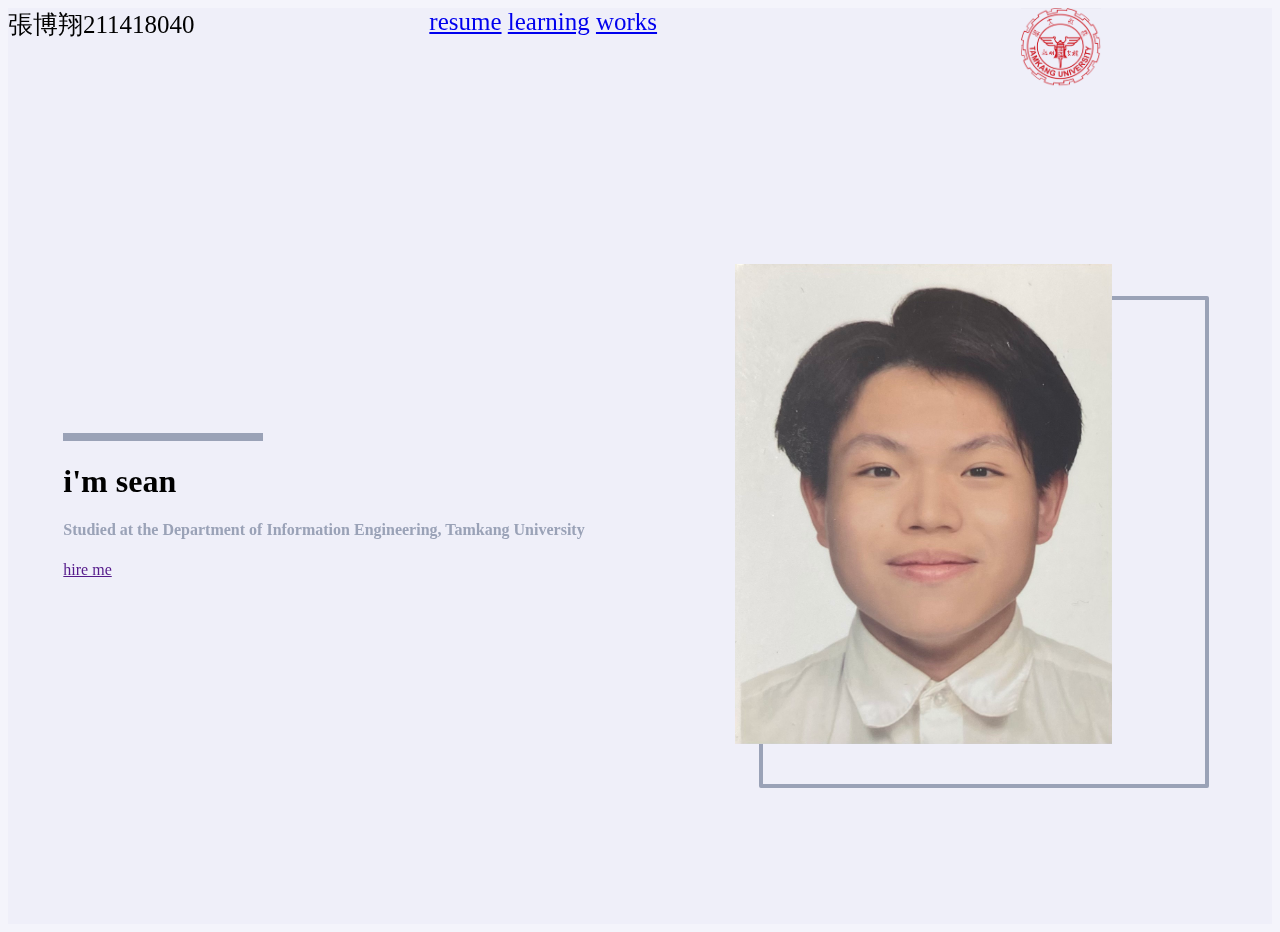
<file: final/index.html>
<!DOCTYPE html>
<html lang="en">
<head>
    <meta charset="UTF-8">
    <meta http-equiv="X-UA-Compatible" content="IE=edge">
    <meta name="viewport" content="width=device-width, initial-scale=1.0">
    <title>index</title>
    <link rel="stylesheet" href="./css/style.css">
</head>
<body>
   <nav class="navbar">
   <div class="navbar-center">
    <div class="navbar-header">
        張博翔211418040
       </div>
       <div class="navbar-links">
        <a href="./resume.html">resume</a>
        <a href="./learning.html"> learning</a>
        <a href="./works.html">works</a>
       </div>
       
        <img src="./img/tku.png" alt="" class="img">
   </div>
 </nav>
 <header class="hero">
    <div class="section-center hero-center">
      <article class="hero-info">
        <div class="underline"></div>
        <h1>i'm sean</h1>
        <h4>
            Studied at the Department of Information Engineering, Tamkang University</h4>
        <a href="" class="btn hero-btn">hire me</a>
      </article>
      <article class="hero-img"><img src="./img/profile.jpeg" alt="about img" class="hero-photo"> </article>
    </div>
    </header>


</body>
</html>
</file>
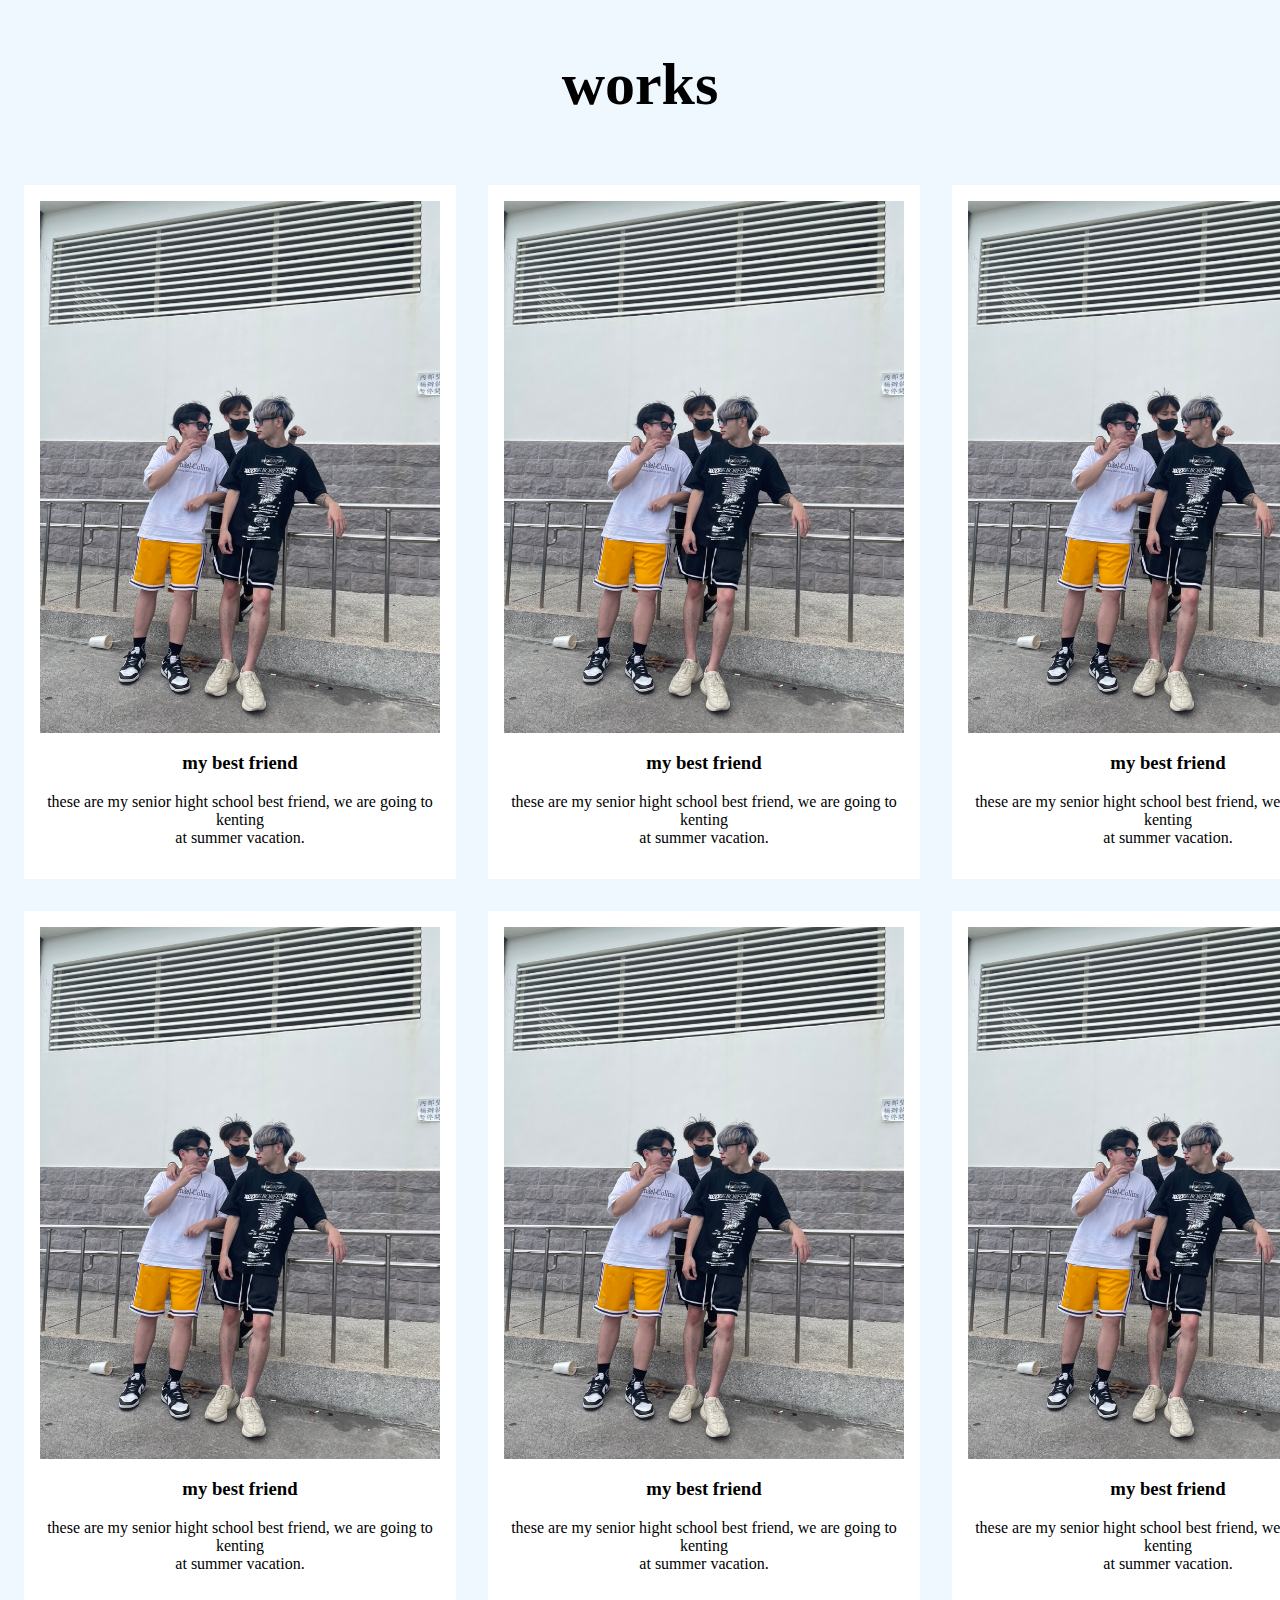
<file: works.html>
<!DOCTYPE html>
<html lang="en">
<head>
    <meta charset="UTF-8">
    <meta http-equiv="X-UA-Compatible" content="IE=edge">
    <meta name="viewport" content="width=device-width, initial-scale=1.0">
    <title>works</title>
    <link rel="stylesheet" href="./works.css">
</head>
<body>
    <section class="works">
      <div class="title">
        <h2>works</h2>
      </div>

      <div class="work-center">
        <article class="work">
          <img src="./img/work-1.jpeg" alt="" class="img">
          <div class="work-content">
           <h3>my best friend</h3>
            <p>
              these are my senior hight school best friend, we are going to kenting<br>
              at summer vacation.
            </p>
          </div>
        </article>
        <article class="work">
          <img src="./img/work-1.jpeg" alt="" class="img">
          <div class="work-content">
            <h3>my best friend</h3>
            <p>
              these are my senior hight school best friend, we are going to kenting<br>
              at summer vacation.
            </p>
          </div>
        </article>
        <article class="work">
          <img src="./img/work-1.jpeg" alt="" class="img">
          <div class="work-content">
            <h3>my best friend</h3>
            <p>
              these are my senior hight school best friend, we are going to kenting<br>
              at summer vacation.
            </p>
          </div>
        </article>
        <article class="work">
          <img src="./img/work-1.jpeg" alt="" class="img">
          <div class="work-content">
            <h3>my best friend</h3>
            <p>
              these are my senior hight school best friend, we are going to kenting<br>
              at summer vacation.
            </p>
          </div>
        </article>
        <article class="work">
          <img src="./img/work-1.jpeg" alt="" class="img">
          <div class="work-content">
            <h3>my best friend</h3>
            <p>
              these are my senior hight school best friend, we are going to kenting<br>
              at summer vacation.
            </p>
          </div>
        </article>
        <article class="work">
          <img src="./img/work-1.jpeg" alt="" class="img">
          <div class="work-content">
            <h3>my best friend</h3>
            <p>
              these are my senior hight school best friend, we are going to kenting<br>
              at summer vacation.
            </p>
          </div>
        </article>
      </div>

    </section>
</body>
</html>
</file>
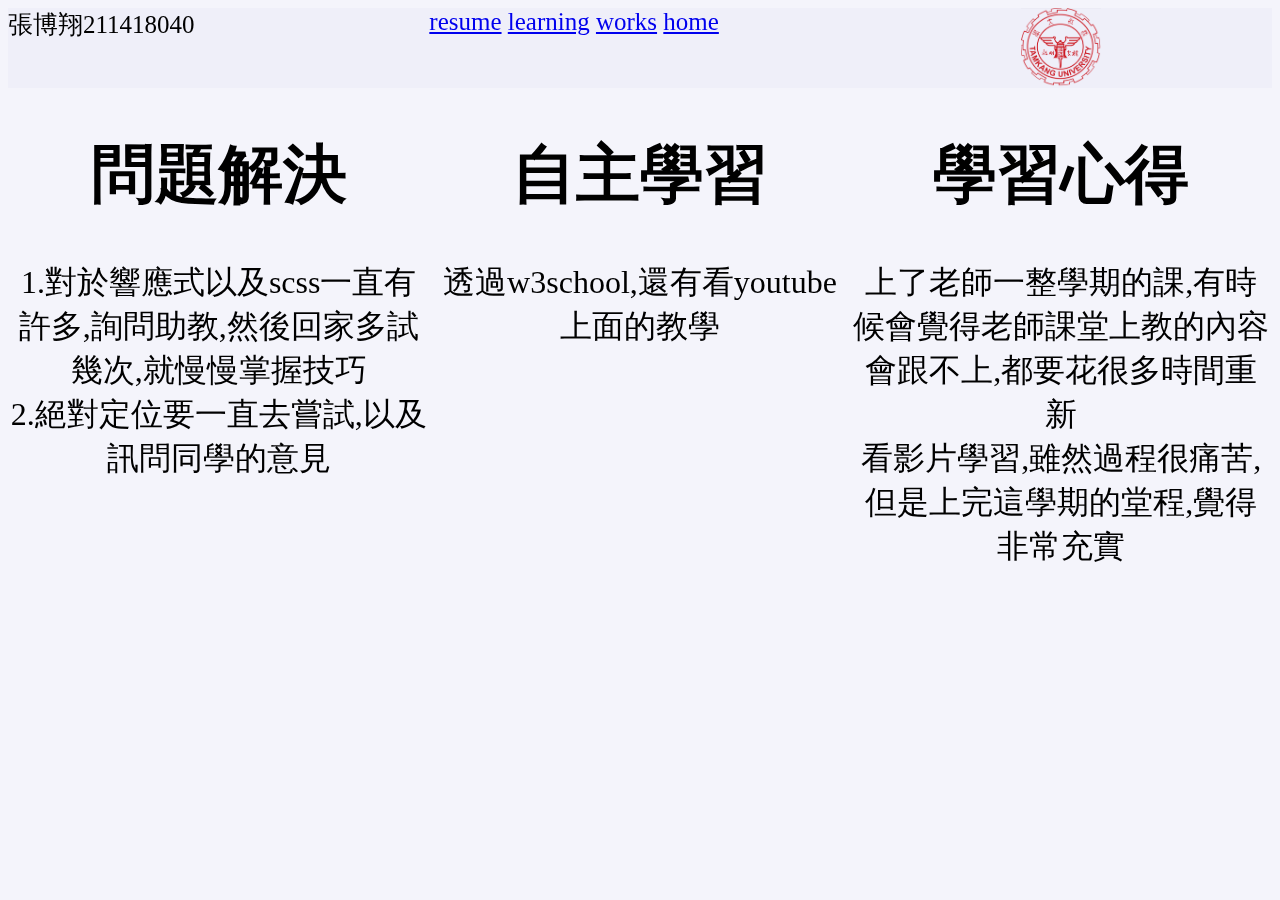
<file: final/learning.html>
<!DOCTYPE html>
<html lang="en">
<head>
    <meta charset="UTF-8">
    <meta http-equiv="X-UA-Compatible" content="IE=edge">
    <meta name="viewport" content="width=device-width, initial-scale=1.0">
    <title>Document</title>
    <link rel="stylesheet" href="./css/style.css">
</head>
<body>
    <nav class="navbar">
        <div class="navbar-center">
         <div class="navbar-header">
             張博翔211418040
            </div>
            <div class="navbar-links">
             <a href="./resume.html">resume</a>
             <a href="./learning.html"> learning</a>
             <a href="./works.html">works</a>
             <a href="./index.html">home</a>
            </div>
            
             <img src="./img/tku.png" alt="" class="img">
        </div>
      </nav>
    <section class="learn">
        <div class="content-1">
            <h1>問題解決</h1>
            <p>1.對於響應式以及scss一直有許多,詢問助教,然後回家多試幾次,就慢慢掌握技巧<br>
            2.絕對定位要一直去嘗試,以及訊問同學的意見</p>
        </div>
        <div class="content-2">
            <h1>自主學習</h1>
            <p>透過w3school,還有看youtube上面的教學</p>
        </div>
        <div class="content-3">
            <h1>學習心得</h1>
            <p>上了老師一整學期的課,有時候會覺得老師課堂上教的內容會跟不上,都要花很多時間重新<br>
            看影片學習,雖然過程很痛苦,但是上完這學期的堂程,覺得非常充實</p>
        </div>
    </section>
</body>
</html>
</file>
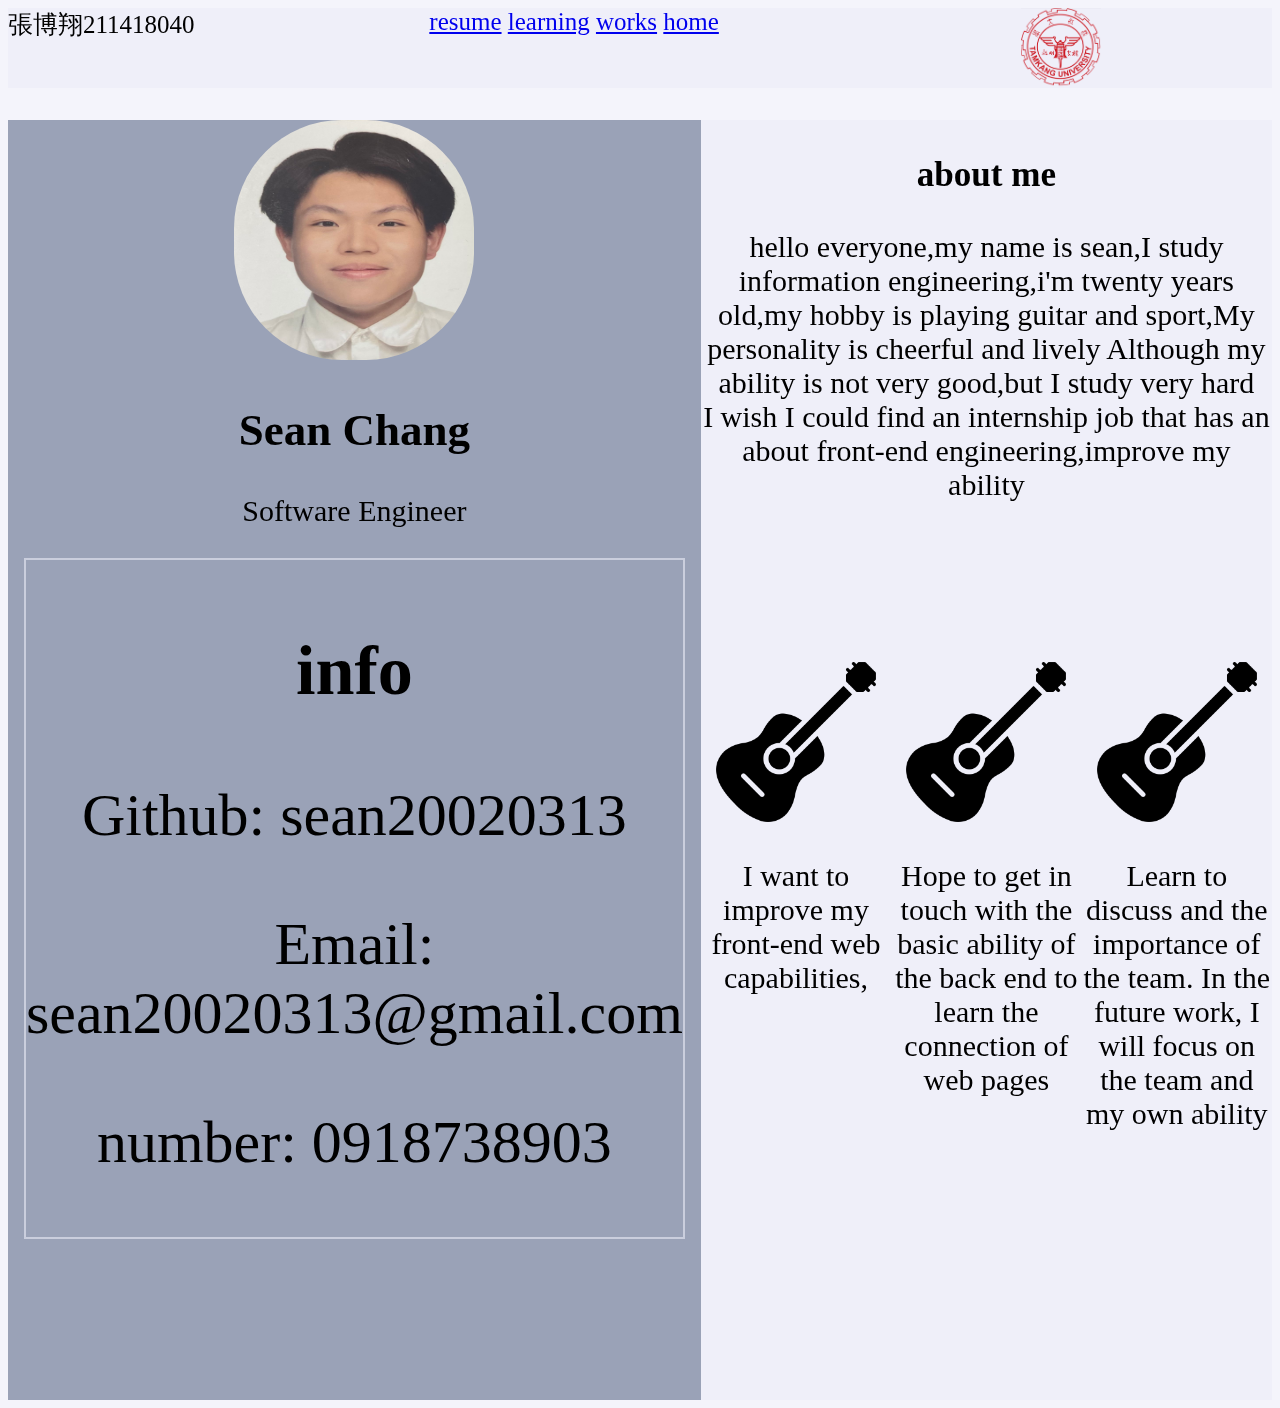
<file: final/resume.html>
<!DOCTYPE html>
<html lang="en">
<head>
    <meta charset="UTF-8">
    <meta http-equiv="X-UA-Compatible" content="IE=edge">
    <meta name="viewport" content="width=device-width, initial-scale=1.0">
    <title>Resume</title>
    <link rel="stylesheet" href="./css/style.css">
</head>
<body>
    <nav class="navbar">
        <div class="navbar-center">
         <div class="navbar-header">
             張博翔211418040
            </div>
            <div class="navbar-links">
             <a href="./resume.html">resume</a>
             <a href="./learning.html"> learning</a>
             <a href="./works.html">works</a>
             <a href="./index.html">home</a>
            </div>
            
             <img src="./img/tku.png" alt="" class="img">
        </div>
      </nav>


    <section class="main-resume-section">
        <div class="resume-left">
            <div class="left-content">
                <div class="profile">
                 <img src="./img/profile.jpeg" alt="" class="profile-img">
                 <h2 class="name">Sean Chang</h2>
                 <p class="career">Software Engineer</p>
                </div>
                <div class="content-info">
                <h3>info</h3>
                <p>Github: sean20020313</p>
                <p>Email: sean20020313@gmail.com</p>
                <p>number: 0918738903</p>
                </div>
            </div>
        </div>
        <div class="resume-right">
            <h3 class="name2">about me</h3>
            <p class="content2">hello everyone,my name is sean,I study information engineering,i'm twenty years old,my hobby is playing guitar and sport,My personality is cheerful and lively
                Although my ability is not very good,but I study very hard<br />
           I wish I could find an internship job that has an about front-end engineering,improve my ability
            </p>
            <div class="interests">
            <article class="interest">
                <img src="./img/guitar.png" alt="" class="interest-img">
                <p>I want to improve my front-end web capabilities,</p>
            </article>
            <article class="interest">
                <img src="./img/guitar.png" alt="" class="interest-img">
                <p>Hope to get in touch with the basic ability of the back end to learn the connection of web pages</p>
            </article>
            <article class="interest">
                <img src="./img/guitar.png" alt="" class="interest-img">
                <p>Learn to discuss and the importance of the team. In the future work, I will focus on the team and my own ability</p>
            </article>
        </div>
        </div>
    </section>
</body>
</html>
</file>
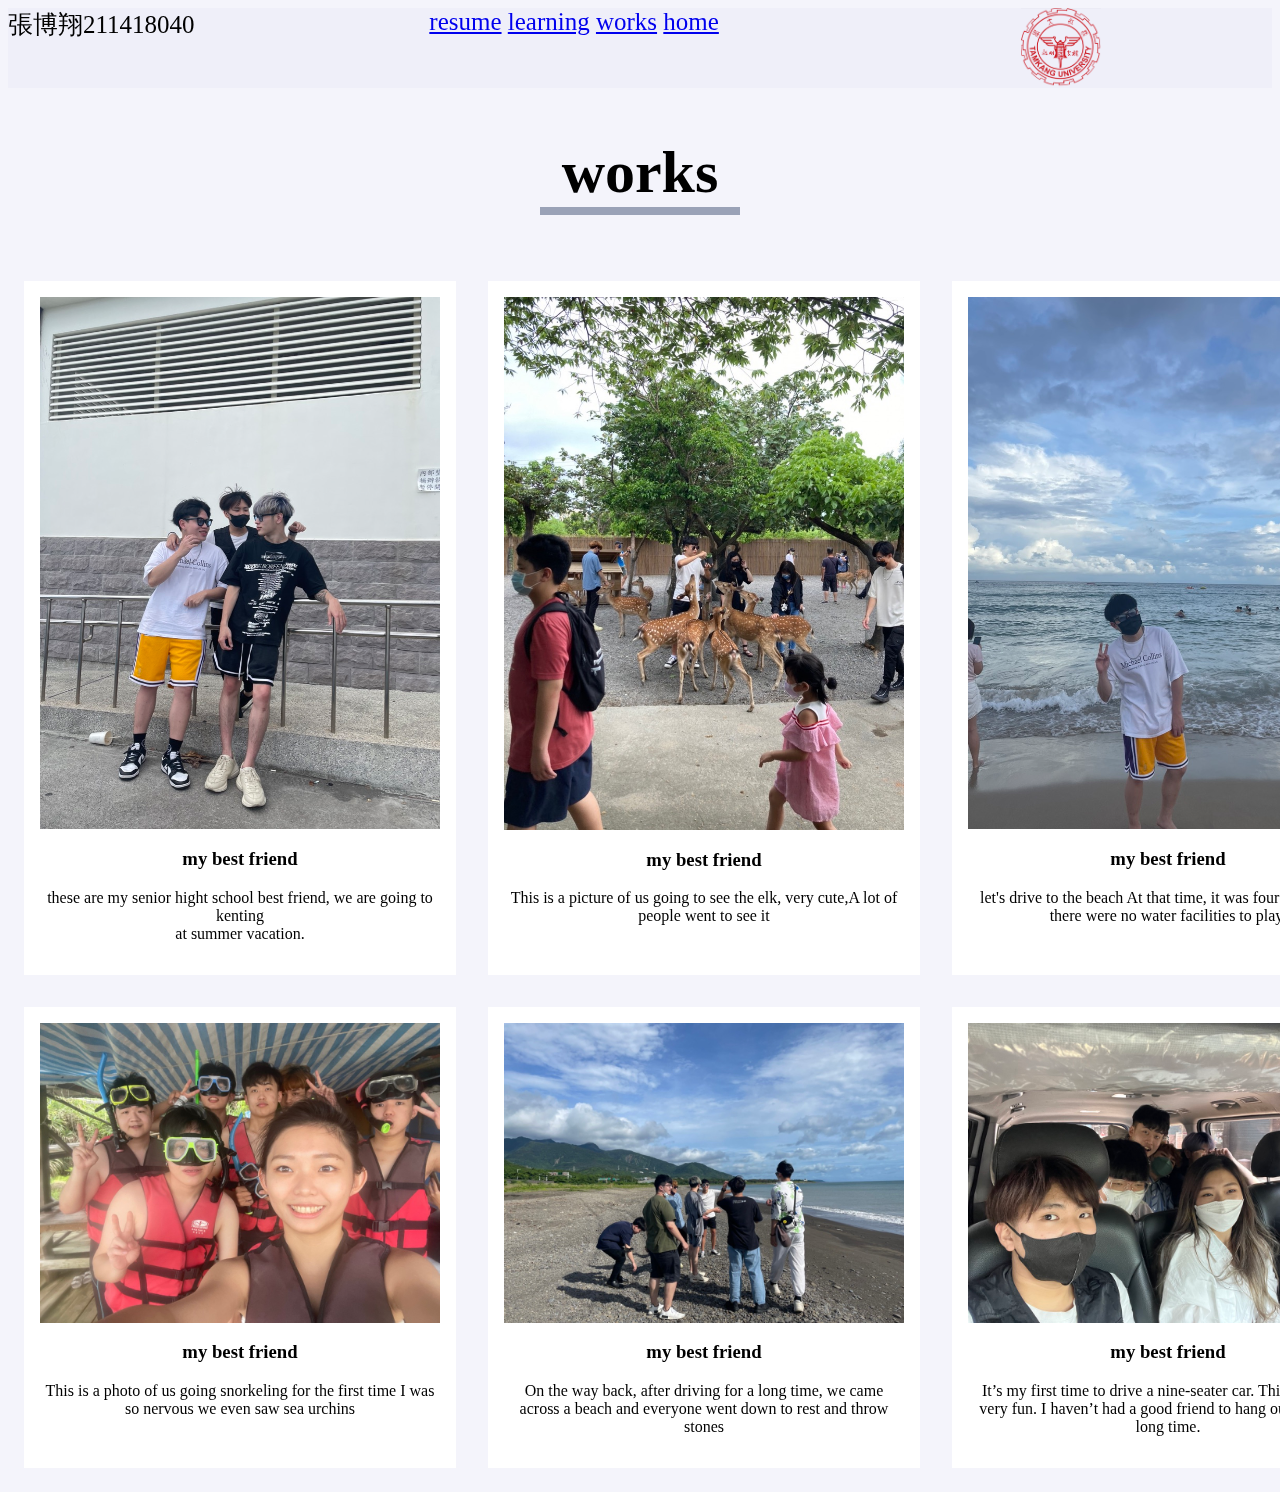
<file: final/works.html>
<!DOCTYPE html>
<html lang="en">
<head>
    <meta charset="UTF-8">
    <meta http-equiv="X-UA-Compatible" content="IE=edge">
    <meta name="viewport" content="width=device-width, initial-scale=1.0">
    <title>works</title>
    <link rel="stylesheet" href="./css/style.css">
</head>
<body>
  <nav class="navbar">
    <div class="navbar-center">
     <div class="navbar-header">
         張博翔211418040
        </div>
        <div class="navbar-links">
         <a href="./resume.html">resume</a>
         <a href="./learning.html"> learning</a>
         <a href="./works.html">works</a>
         <a href="./index.html">home</a>
        </div>
        
         <img src="./img/tku.png" alt="" class="img">
    </div>
  </nav>
    <section class="works">
      <div class="title">
        <h2>works
          <div class="underline"></div>
        </h2>
      </div>

      <div class="work-center">
        <article class="work">
          <img src="./img/work-1.jpeg" alt="" class="work-img">
          <div class="work-content">
           <h3>my best friend</h3>
            <p>
              these are my senior hight school best friend, we are going to kenting<br>
              at summer vacation.
            </p>
          </div>
        </article>
        <article class="work">
          <img src="./img/work-6.jpeg" alt="" class="work-img">
          <div class="work-content">
            <h3>my best friend</h3>
            <p>
              This is a picture of us going to see the elk, very cute,A lot of people went to see it 
            </p>
          </div>
        </article>
        <article class="work">
          <img src="./img/work-3.jpeg" alt="" class="work-img">
          <div class="work-content">
            <h3>my best friend</h3>
            <p>
              let's drive to the beach
At that time, it was four o'clock and there were no water facilities to play.
            </p>
          </div>
        </article>
        <article class="work">
          <img src="./img/work-4.jpeg" alt="" class="work-img">
          <div class="work-content">
            <h3>my best friend</h3>
            <p>
              This is a photo of us going snorkeling for the first time I was so nervous we even saw sea urchins
            </p>
          </div>
        </article>
        <article class="work">
          <img src="./img/work-5.jpeg" alt="" class="work-img">
          <div class="work-content">
            <h3>my best friend</h3>
            <p>
              On the way back, after driving for a long time, we came across a beach and everyone went down to rest and throw stones
            </p>
          </div>
        </article>
        <article class="work">
          <img src="./img/work-2.jpeg" alt="" class="work-img">
          <div class="work-content">
            <h3>my best friend</h3>
            <p>
              It’s my first time to drive a nine-seater car. This journey is very fun. I haven’t had a good friend to hang out with for a long time.
            </p>
          </div>
        </article>
      </div>

    </section>
</body>
</html>
</file>
<file: final/css/style.css>
@charset "UTF-8";
/*
=======
root
=======
*/
:root {
  --clr-primary-1:rgb(154, 162, 183);
  --clr-primary-2:rgba(237, 237, 248, 0.587) ;
  --radius:0.5rem;
}

/*
=======
index
=======
*/
.navbar-center {
  height: 5rem;
  font-size: 25px;
  display: grid;
  grid-template-columns: repeat(3, 1fr);
  background-color: var(--clr-primary-2);
}

.img {
  width: 5rem;
  height: 5rem;
  mix-blend-mode: multiply; /*去背*/
  margin: 0 auto;
}

/*
=======
index
=======
*/
.main-resume-section {
  font-size: 30px;
  display: grid;
  grid-template-columns: 30fr 70fr;
  max-width: 100rem;
  height: 80rem;
  margin: 0 auto;
  margin-top: 2rem;
}

.content-info {
  font-size: 60px;
  border: 2px solid var(--clr-primary-2);
  margin: 1rem;
}

.profile-img {
  width: 15rem;
  height: 15rem;
  border-radius: 45%;
}

.resume-left {
  background-color: var(--clr-primary-1);
  text-align: center;
}

.resume-right {
  text-align: center;
  background-color: var(--clr-primary-2);
}

.interests {
  display: grid;
  grid-template-columns: 1fr 1fr 1fr;
  margin-top: 10rem;
}

.interest:hover {
  color: var(--clr-primary-1);
  opacity: 0.3;
}

.interest-img {
  width: 10rem;
  height: 10rem;
}

/*
=======
work
=======
*/
.work-img {
  max-width: 400px;
  margin: 0 auto;
  display: block;
}

body {
  font-size: system-ui, -apple-system, BlinkMacSystemFont, "Segoe UI", Roboto, Oxygen, Ubuntu, Cantarell, "Open Sans", "Helvetica Neue", sans-serif;
  background-color: var(--clr-primary-2);
}

.title {
  font-size: 2.5rem;
  text-align: center;
}

.underline {
  margin: 0 auto;
  width: 200px;
  height: 0.5rem;
  background-color: var(--clr-primary-1);
}

.work {
  margin: 0 auto;
  text-align: center;
  margin: 1rem;
  background-color: white;
  padding: 1rem;
}

@media screen and (min-width: 768px) {
  .work-center {
    text-align: center;
    display: grid;
    grid-template-columns: 1fr;
  }
}
@media screen and (min-width: 992px) {
  .work-center {
    text-align: center;
    display: grid;
    grid-template-columns: 1fr 1fr;
  }
}
@media screen and (min-width: 1170px) {
  .work-center {
    text-align: center;
    display: grid;
    grid-template-columns: 1fr 1fr 1fr;
  }
}
/*
=========
learning
=========
*/
.learn {
  font-size: 2rem;
  text-align: center;
  margin: 0 auto;
}

@media screen and (min-width: 768px) {
  .learn {
    display: grid;
    grid-template-columns: 1fr;
  }
}
@media screen and (min-width: 992px) {
  .learn {
    display: grid;
    grid-template-columns: 1fr 1fr;
  }
}
@media screen and (min-width: 1170px) {
  .learn {
    display: grid;
    grid-template-columns: 1fr 1fr 1fr;
  }
}
/*
=======
hero
=======
*/
.hero {
  background-color: var(--clr-primary-2);
  height: 130hv;
}
.hero-center {
  min-height: calc(100vh - 4rem);
  display: grid;
  place-items: center;
}
.hero-img {
  display: none;
}
.hero-photo {
  max-width: 25rem;
  max-height: 30rem;
  object-fit: cover;
  position: relative;
}

@media screen and (min-width: 768px) {
  .hero .underline {
    margin-left: 0;
    margin-bottom: 0.5rem;
  }
  .hero .hero-info h4 {
    color: var(--clr-primary-1);
  }
  .hero-center {
    grid-template-columns: 1fr 1fr;
  }
  .hero-img {
    display: block;
    width: 70%;
    position: relative;
  }
  .hero-img::before {
    content: "";
    position: absolute;
    top: 2rem;
    right: -2rem;
    width: 100%;
    height: 100%;
    border: 0.25rem solid var(--clr-primary-1);
    border-radius: 2px;
  }
}

/*# sourceMappingURL=style.css.map */
</file>
<file: works.css>
.img{
    width: 400px;
    margin: 0 auto;
    display: block;
}
body{
   font-size:system-ui, -apple-system, BlinkMacSystemFont, 'Segoe UI', Roboto, Oxygen, Ubuntu, Cantarell, 'Open Sans', 'Helvetica Neue', sans-serif ;
   background-color: aliceblue;
}

.title{
    font-size: 2.5rem;
    text-align: center;
}
.work-center{
    display:grid;
    grid-template-columns: 1fr 1fr 1fr;
}
    

.work{
    margin: 0 auto;
    text-align: center;
    margin: 1rem;
    background-color: white;
    padding: 1rem;


}
</file>
